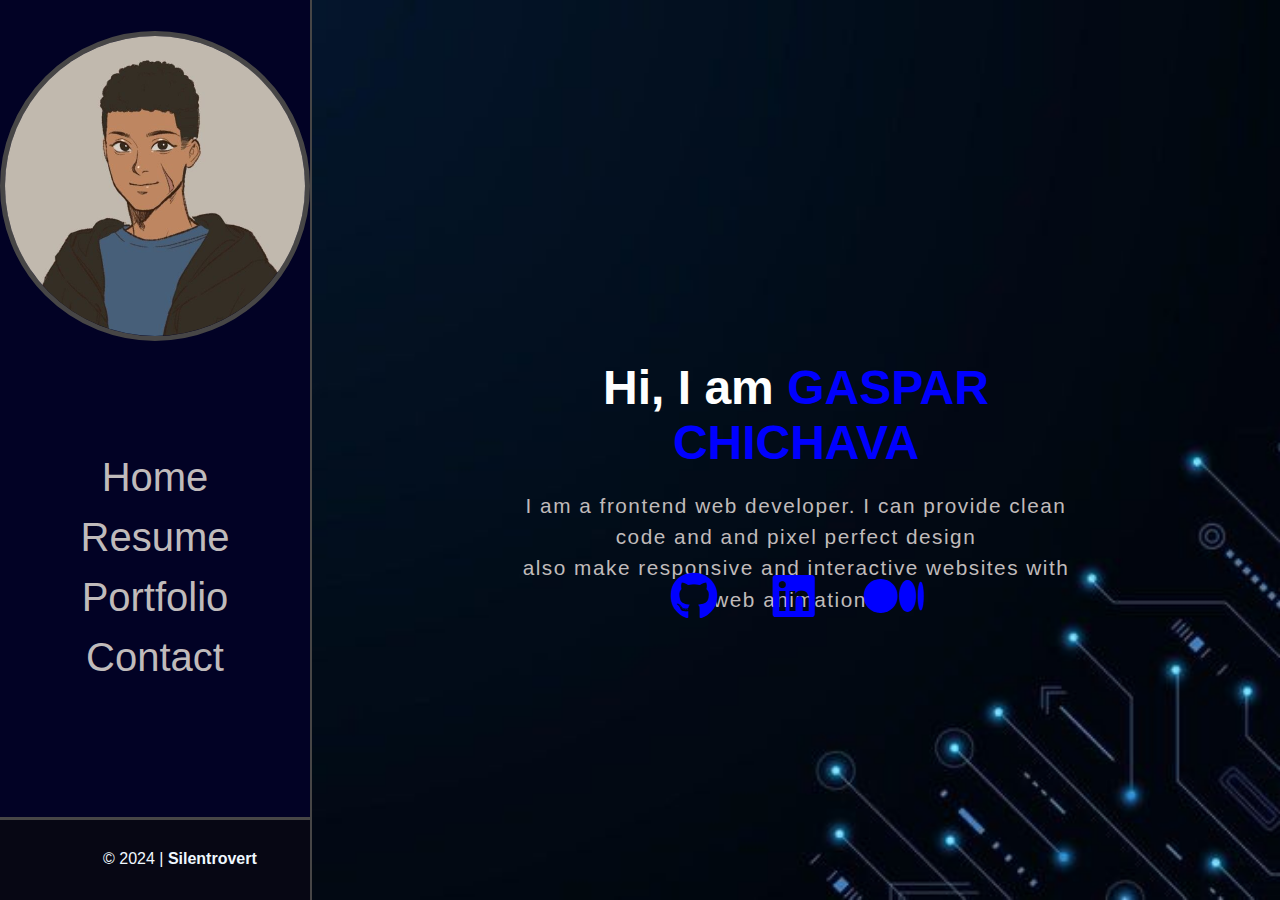
<file: index.html>
<!DOCTYPE html>
<html lang="en" class="index">
<head>
    <link rel="icon" href="/assets/pictures/favicon.ico" type="image/x-icon">
    <link rel="stylesheet" href="./code/style.css">
    <meta charset="UTF-8">
    <meta name="viewport" content="width=device-width, initial-scale=1.0">
    <title>Optimus</title>
</head>
<body>
    <div class="container">
        
        <div class="content">

            <div class="me">
                <img src="./assets/_ (1).jpeg" alt="" class="profile">
            </div>

            <div class="nav_links">
                <ul class="links">
                    <li><a href="./code/home.html" target="mainIframe">Home</a></li>
                    <!--
                        <li><a href="about.html" target="mainIframe">About</a></li>
                    -->
                    <li><a href="./code/resume.html" target="mainIframe">Resume</a></li>
                    <!--
                        
                    -->
                    <li><a href="./code/portfolio.html" target="mainIframe">Portfolio</a></li>
                    <li><a href="./code/contact.html" target="mainIframe">Contact</a></li>
                    
                </ul>
            </div>

            <footer style="width: 100%; background-color: rgb(7, 7, 20);height: 80px; margin-top: 90px; border-top: 3px solid rgb(71, 70, 70);">
                <p style="padding: 10px; margin-left: 10%;">
                    &copy 2024 | 
                    <span>Silentrovert</span>
                </p>
            </footer>

        </div>

        <div class="main">
            <iframe name="mainIframe" src="./code/home.html" frameborder="0"></iframe>
        </div>
    </div>

    <script>
        document.addEventListener('DOMContentLoaded', function() {
            const links = document.querySelectorAll('.links > li > a');
            
            links.forEach(link => {
                link.addEventListener('click', function() {
                    // Remove the active class from all links
                    links.forEach(link => link.classList.remove('active'));
                    
                    // Add the active class to the clicked link
                    this.classList.add('active');
                });
            });
        });
    </script>
</body>
</html>
</file>
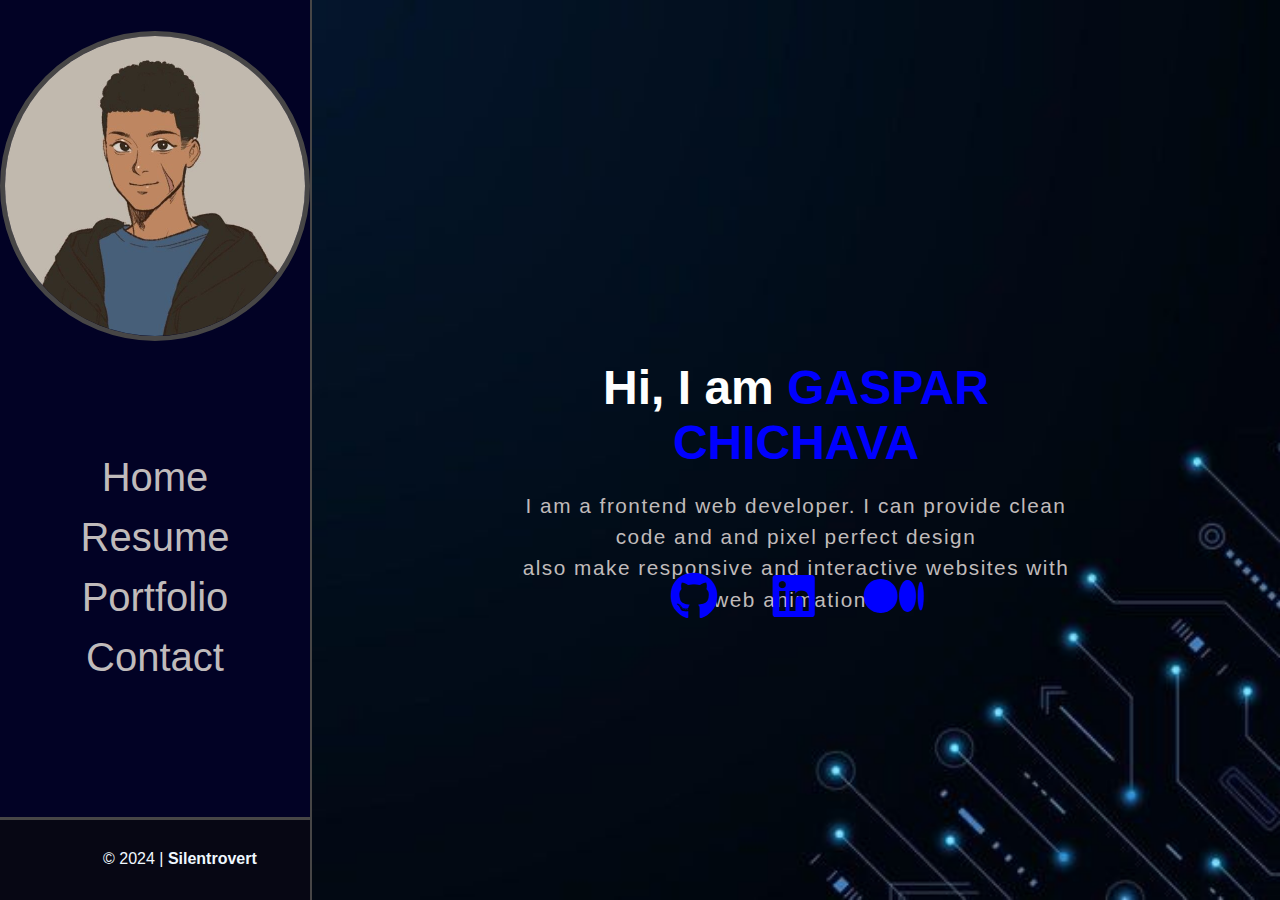
<file: code/index.html>
<!DOCTYPE html>
<html lang="en" class="index">
<head>
    <link rel="icon" href="/assets/pictures/favicon.ico" type="image/x-icon">
    <link rel="stylesheet" href="style.css">
    <meta charset="UTF-8">
    <meta name="viewport" content="width=device-width, initial-scale=1.0">
    <title>Optimus</title>
</head>
<body>
    <div class="container">
        
        <div class="content">

            <div class="me">
                <img src="../assets/_ (1).jpeg" alt="" class="profile">
            </div>

            <div class="nav_links">
                <ul class="links">
                    <li><a href="home.html" target="mainIframe">Home</a></li>
                    <!--
                        <li><a href="about.html" target="mainIframe">About</a></li>
                    -->
                    <li><a href="resume.html" target="mainIframe">Resume</a></li>
                    <li><a href="portfolio.html" target="mainIframe">Portfolio</a></li>
                    <li><a href="contact.html" target="mainIframe">Contact</a></li>
                    
                </ul>
            </div>

            <footer style="width: 100%; background-color: rgb(7, 7, 20);height: 80px; margin-top: 90px; border-top: 3px solid rgb(71, 70, 70);">
                <p style="padding: 10px; margin-left: 10%;">
                    &copy 2024 | 
                    <span>Silentrovert</span>
                </p>
            </footer>

        </div>

        <div class="main">
            <iframe name="mainIframe" src="home.html" frameborder="0"></iframe>
        </div>
    </div>

    <script>
        document.addEventListener('DOMContentLoaded', function() {
            const links = document.querySelectorAll('.links > li > a');
            
            links.forEach(link => {
                link.addEventListener('click', function() {
                    // Remove the active class from all links
                    links.forEach(link => link.classList.remove('active'));
                    
                    // Add the active class to the clicked link
                    this.classList.add('active');
                });
            });
        });
    </script>
</body>
</html>
</file>
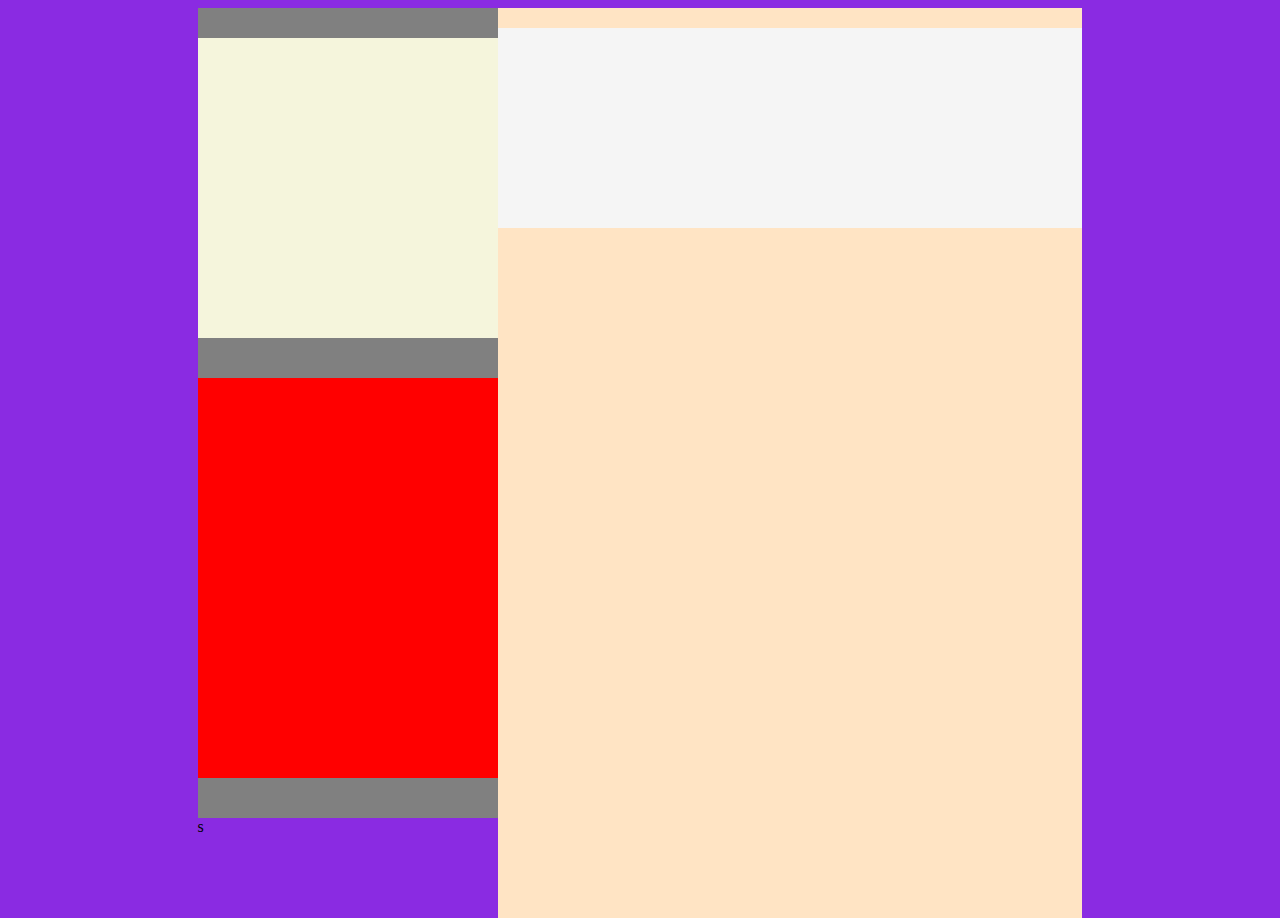
<file: .archives/code/index.html>
<!DOCTYPE html>
<html lang="en">
<head>
    <link rel="stylesheet" href="style.css">
    <meta charset="UTF-8">
    <meta name="viewport" content="width=device-width, initial-scale=1.0">
    <title>Gaspar Chichava</title>
</head>
<body>

    <div class="main">

        <div class="personal-info">
            <div class="prof">

                <div class="photo">

                </div>

                <div class="basic-info">

                </div>

                <div class="profiles">
                    s
                </div>

            </div>

        </div>

        <div class="background">
            <div class="headline">
                
            </div>
        </div>

    </div>













</body>
</html>
</file>
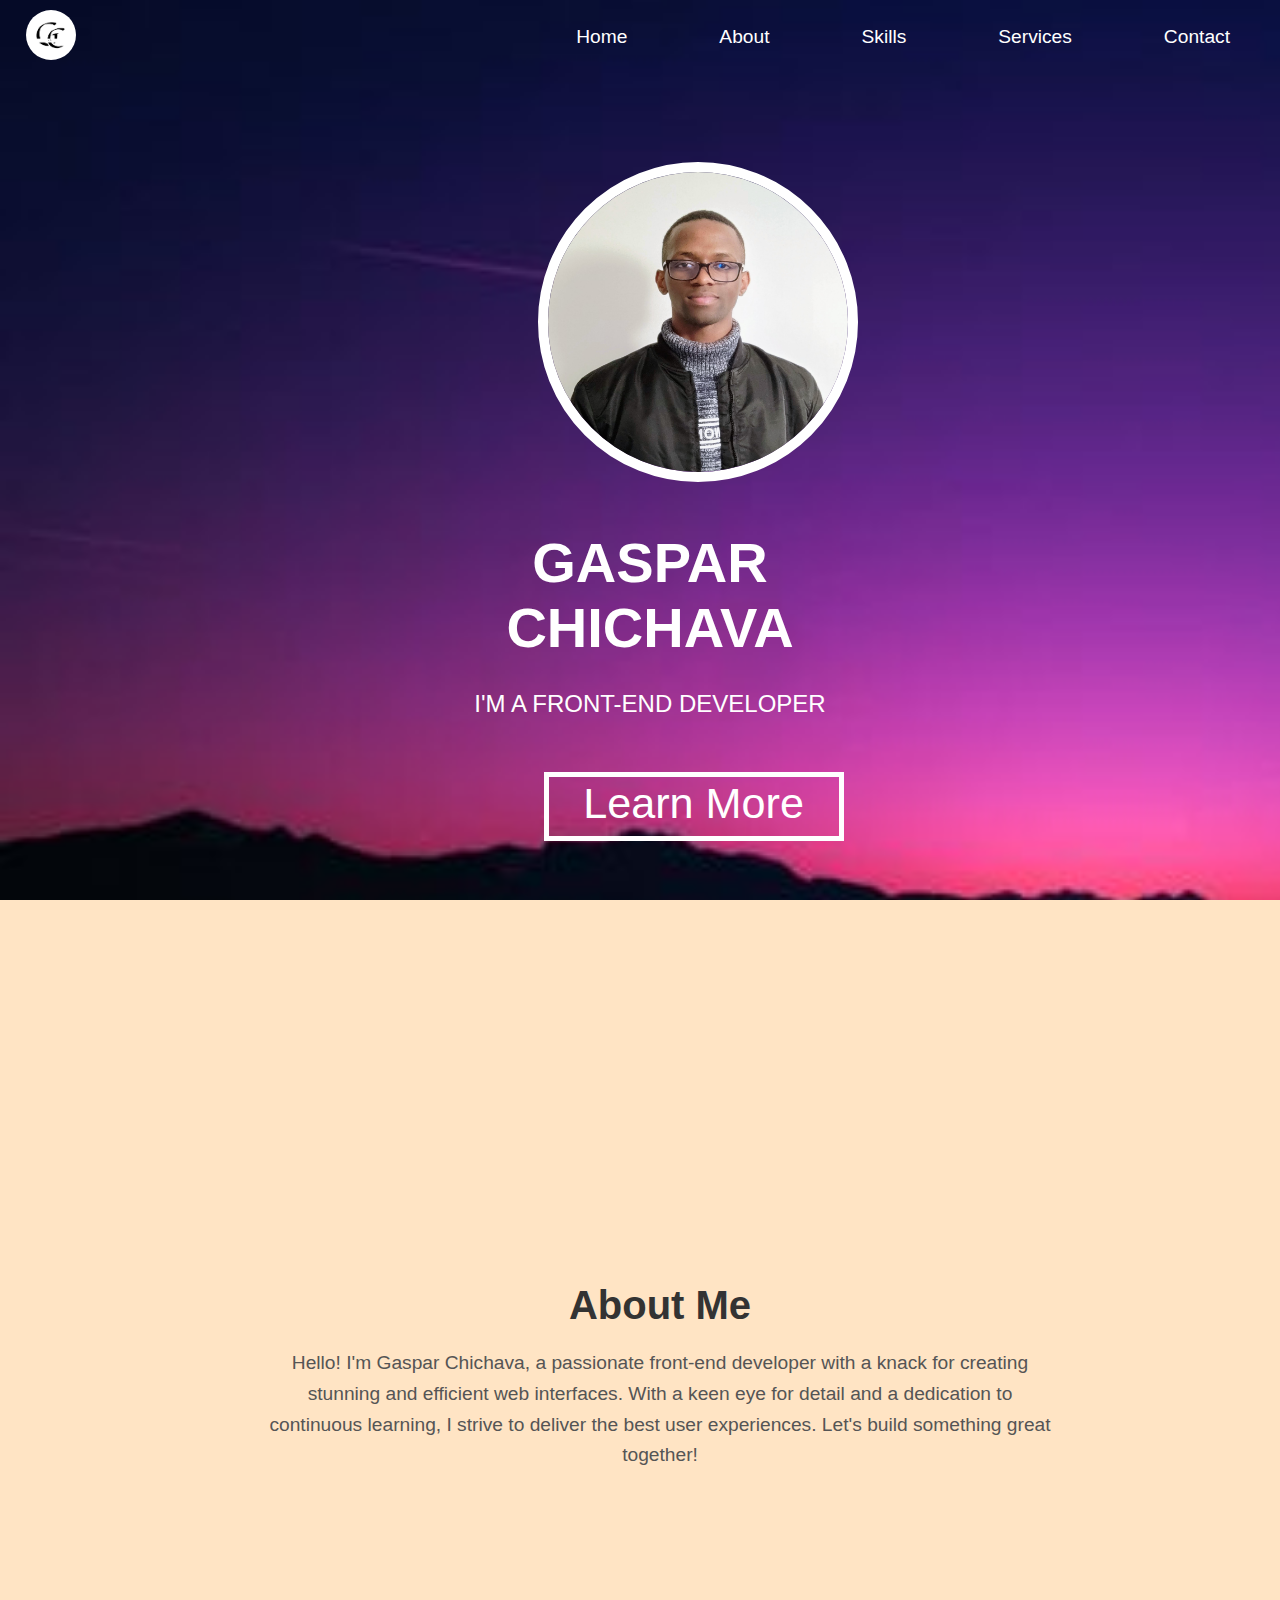
<file: .archives/code2/index.html>
<!DOCTYPE html>
<html lang="en">
<head>
    <link rel="stylesheet" href="styles.css">
    <meta charset="UTF-8">
    <meta name="viewport" content="width=device-width, initial-scale=1.0">
    <title>Gaspar</title>
</head>
<body>
    <!-- Intro Section -->
    <div class="home" id="home">
        <div class="nav">
            <img src="../assets/gc.png" alt="" class="logo">
            <ul class="nav_links">
                <li><a href="#home">Home</a></li>
                <li><a href="#about">About</a></li>
                <li><a href="#skills">Skills</a></li>
                <li><a href="#services">Services</a></li>
                <li><a href="#contact">Contact</a></li>
            </ul>
        </div>
        <div class="intro">
            <img src="../assets/img.jpg" alt="" class="profp">
            <div class="intro-stuff">
                <h1>Gaspar Chichava</h1>
                <p>I'm a front-end Developer</p>
                <div class="learn">
                    <a href="#about">Learn More</a>
                </div>
            </div>
        </div>
    </div>

    <!-- About Section -->
    <div class="about" id="about">
        <div class="about-content">
            <h2>About Me</h2>
            <p>Hello! I'm Gaspar Chichava, a passionate front-end developer with a knack for creating stunning and efficient web interfaces. With a keen eye for detail and a dedication to continuous learning, I strive to deliver the best user experiences. Let's build something great together!</p>
        </div>
    </div>
</body>
</html>
</file>
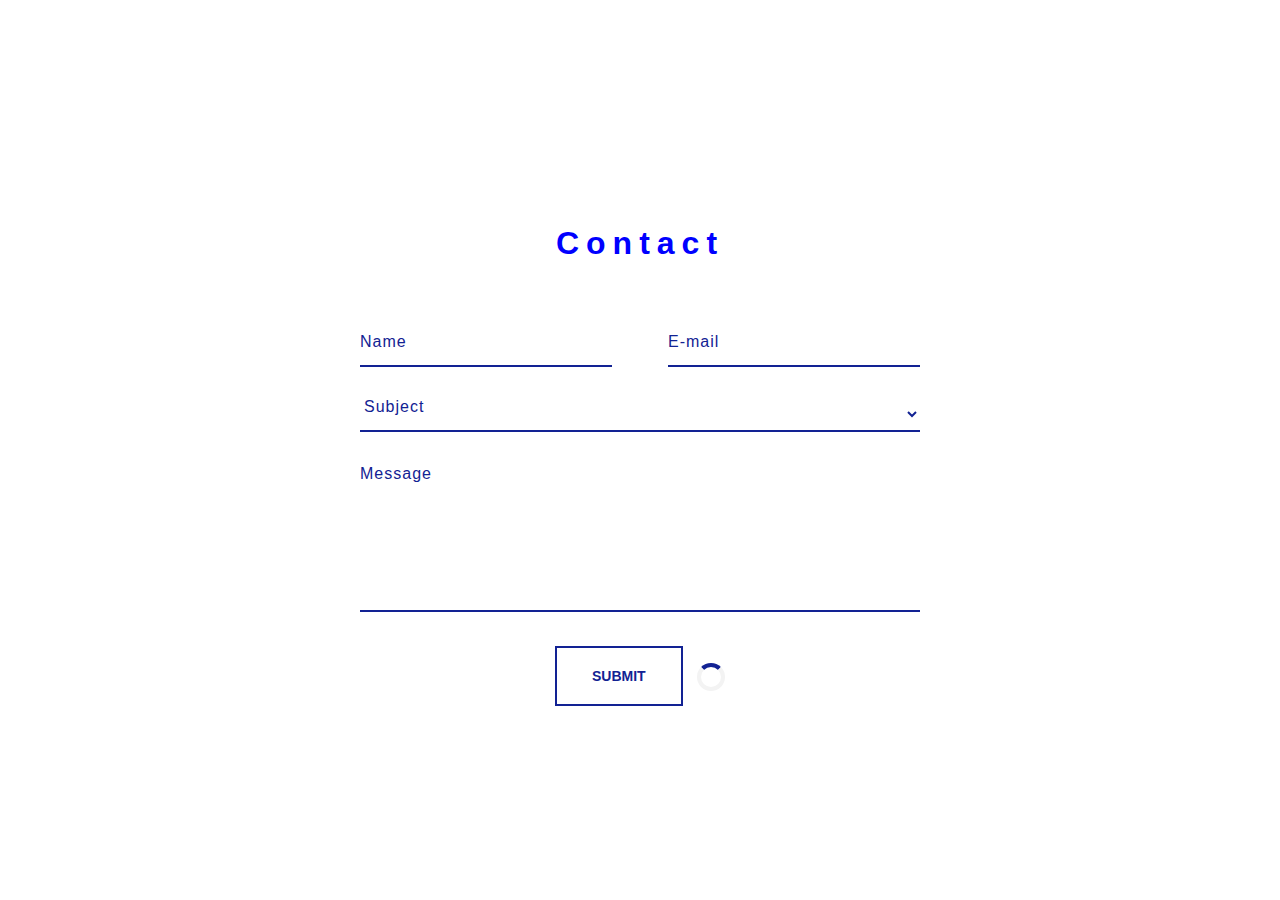
<file: code/contact.html>
<!DOCTYPE html>
<html lang="en">
<head>
    <meta charset="UTF-8">
    <meta name="viewport" content="width=device-width, initial-scale=1.0">
    <title>Contact Form</title>
    <style>
        html {
            font-family: Helvetica, sans-serif;
            -ms-text-size-adjust: 100%;
            -webkit-text-size-adjust: 100%;
        }

        .contact {
            padding: 10px;
        }

        button {
            overflow: visible;
        }

        button, select {
            text-transform: none;
        }

        button, input, select, textarea {
            color: blue;
            font: inherit;
            margin: 0;
        }

        input {
            line-height: normal;
        }

        textarea {
            overflow: auto;
        }

        #container {
            margin: 0 auto;
            max-width: 650px;
            max-height: 650px;
            position: relative;
            top: 20vh;
            width: 100%;
        }

        form {
            padding: 45px;
        }

        h2 {
            color: blue;
            font-size: 32px;
            font-weight: 700;
            letter-spacing: 7px;
            text-align: center;
        }

        .email {
            float: right;
            width: 45%;
        }

        input[type='text'], [type='email'], select, textarea {
            background: none;
            border: none;
            border-bottom: solid 2px #122293;
            color: #122293;
            font-size: 1.000em;
            font-weight: 400;
            letter-spacing: 1px;
            margin: 0em 0 1.875em 0;
            padding: 0 0 0.875em 0;
            width: 100%;
            -webkit-box-sizing: border-box;
            -moz-box-sizing: border-box;
            -ms-box-sizing: border-box;
            -o-box-sizing: border-box;
            box-sizing: border-box;
            -webkit-transition: all 0.3s;
            -moz-transition: all 0.3s;
            -ms-transition: all 0.3s;
            -o-transition: all 0.3s;
            transition: all 0.3s;
        }

        input[type='text']:focus, [type='email']:focus, textarea:focus {
            outline: none;
            padding: 0 0 0.875em 0;
        }

        .message {
            float: none;
        }

        .name {
            float: left;
            width: 45%;
        }

        select::-ms-expand {
            display: none;
        }

        .subject {
            width: 100%;
        }

        textarea {
            line-height: 150%;
            height: 150px;
            resize: none;
            width: 100%;
        }

        ::-webkit-input-placeholder {
            color: #122293;
        }

        #form_button {
            background: none;
            border: solid 2px #122293;
            color: #122293;
            cursor: pointer;
            display: inline-block;
            font-family: Helvetica, Arial, sans-serif;
            font-size: 14px;
            font-weight: bold;
            outline: none;
            padding: 20px 35px;
            text-transform: uppercase;
            -webkit-transition: all 0.3s;
            -moz-transition: all 0.3s;
            -ms-transition: all 0.3s;
            -o-transition: all 0.3s;
            transition: all 0.3s;
        }

        .submit {
            text-align: center;
        }

        #form_button:hover {
            background: #122293;
            color: #ffffff;
        }

        .message2{
            display: none;
            text-align: center;
            font-size: 20px;
            margin-top: 20px;
        }
        .success-message {
            color: green;
        }
        .error-message {
            color: red;
        }

        .loading {
            border: 4px solid #f3f3f3;
            border-radius: 50%;
            border-top: 4px solid #122293;
            width: 20px;
            height: 20px;
            animation: spin 2s linear infinite;
            display: inline-block;
        }
        @keyframes spin {
            0% { transform: rotate(0deg); }
            100% { transform: rotate(360deg); }
        }
        .submit .loading {
            margin-left: 10px;
            vertical-align: middle;
        }

    </style>
</head>
<body>
    <div class="contact">
        <div id="container">
            <h2>Contact</h2>
            <form id="contact_form" action="https://script.google.com/macros/s/AKfycbyB-jnFwlykZkvcv-hxHJTCPzD1kMRPuIn2e34nlS1ADlcsUSqUS8nkg9jAVrYfKvJh/exec" method="POST">
                <div class="name">
                    <input type="text" placeholder="Name" name="Name" id="name_input" required>
                </div>
                <div class="email">
                    <input type="email" placeholder="E-mail" name="Email" id="email_input" required>
                </div>
                <div class="subject">
                    <select name="Subject" id="subject_input" required>
                        <option disabled hidden selected>Subject</option>
                        <option>Just sayin' "hi"!</option>
                        <option>Quick question.</option>
                        <option>How about a commission?</option>
                    </select>
                </div>
                <div class="message">
                    <textarea name="Message" placeholder="Message" id="message_input" cols="30" rows="5" required></textarea>
                </div>
                <div class="submit">
                    <button type="submit" id="form_button">Submit</button>
                    <div class="loading" id="loading_spinner"></div>
                </div>
            </form>

            <div class="message2 success-message" id="success_message">Message submitted successfully! Redirecting to home page...</div>
            <div class="message2 error-message" id="error_message">Failed to submit message. Please verify your connection and try again.</div>
        </div>
    </div>


    <script>
        document.getElementById('contact_form').addEventListener('submit', function(event) {
            event.preventDefault();
            const formData = new FormData(this);
            const loadingSpinner = document.getElementById('loading_spinner');

            // Show the loading spinner
            loadingSpinner.style.display = 'inline-block';

            fetch('https://script.google.com/macros/s/AKfycbyB-jnFwlykZkvcv-hxHJTCPzD1kMRPuIn2e34nlS1ADlcsUSqUS8nkg9jAVrYfKvJh/exec', {
                method: 'POST',
                body: formData,
            })
            .then(response => response.json())
            .then(data => {
                document.getElementById('success_message').style.display = 'block';
                loadingSpinner.style.display = 'none';
                setTimeout(function() {
                    window.location.href = 'home.html';
                }, 4000);
            })
            .catch(error => {
                console.error('Error:', error);
                document.getElementById('error_message').style.display = 'block';
                loadingSpinner.style.display = 'none';
                setTimeout(function() {
                    document.getElementById('error_message').style.display = 'none';
                }, 4000);
            });
        });
    </script>
</body>
</html>
</file>
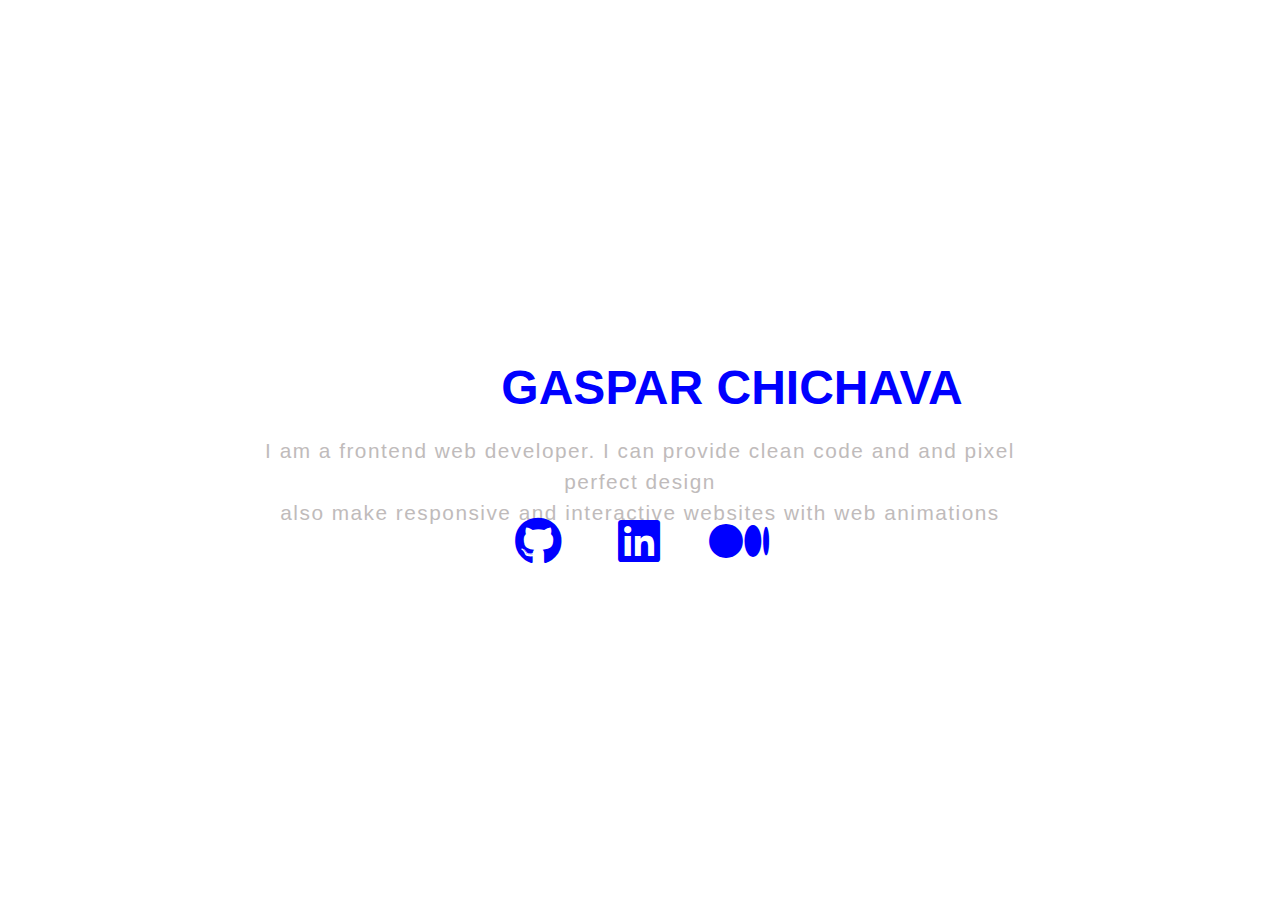
<file: code/home.html>
<!DOCTYPE html>
<html lang="en">
<head>
    <link rel="stylesheet" href="style.css">
    <meta charset="UTF-8">
    <meta name="viewport" content="width=device-width, initial-scale=1.0">
    <link rel="stylesheet" href="https://cdnjs.cloudflare.com/ajax/libs/font-awesome/6.4.0/css/all.min.css">
    <title>Document</title>
    <style>
        .icons{
            margin-top: 50px;
            display: flex;
            justify-content: center;
            align-items: baseline;
        }
        .link{
            height: 100px;
            width: 100px;
            border-radius: 35px;
            text-align: center;
            line-height: 80px;
        }

        a i {
            transition: all 0.3s linear;
        }

        a:hover i {
            transform: scale(1.5);
        }

        .fab{
            background-color: none;
            font-size: 3rem;
            margin-right: 3px;
            color: blue;
        }
    </style>
</head>
<body class="home-file">
    <div class="intro-fase">
        <h1>
            Hi, I am <span> Gaspar Chichava </span>
        </h1>
        <p>
            I am a frontend web developer. I can provide clean code and and pixel perfect design <br> also make responsive and interactive websites with web animations
        </p>
        <div class="icons">
            
                <a class="link" href="https://github.com/gasparc-101" target="_blank"><i class="fab fa-github fa-sm"></i></a>

                <a class="link" href="https://linkedin.com/in/gaspar-mario-chichava" target="_blank"><i class="fab fa-linkedin fa-sm"></i></a>

                <a class="link" href="https://medium.com/@gaspar.mario-chichava" target="_blank"><i class="fab fa-medium fa-sm"></i></a>
        </div>
    </div>
</body>
</html>
</file>
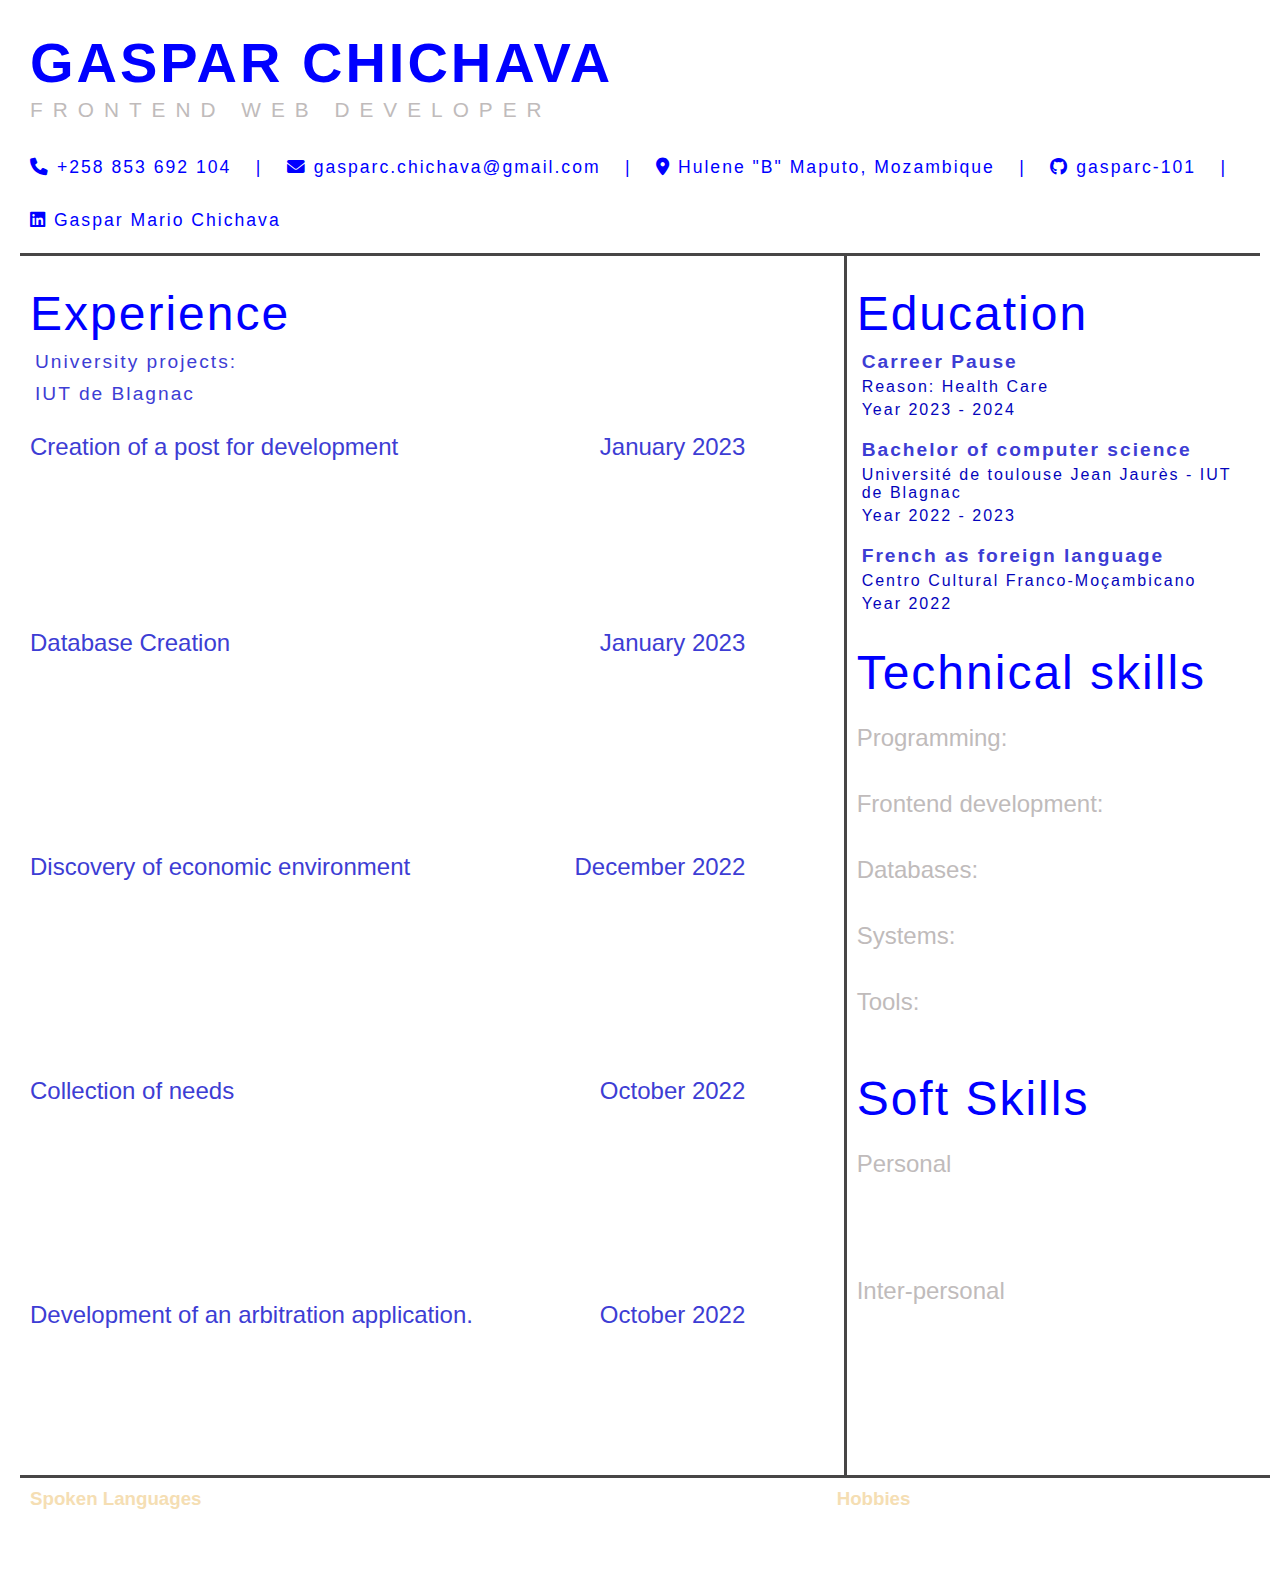
<file: code/resume.html>
<!DOCTYPE html>
<html lang="en" class="all-resume">
<head>
    <link rel="stylesheet" href="style.css">
    <meta charset="UTF-8">
    <meta name="viewport" content="width=device-width, initial-scale=1.0">
    <link rel="stylesheet" href="https://cdnjs.cloudflare.com/ajax/libs/font-awesome/6.0.0-beta3/css/all.min.css">
    <style>

        table {
                margin-left: 0px;
                margin-top: 20px;
                width: 90%;
                border-collapse: collapse;
            }
            th, td {
                padding: 8px;
                padding-left: 0;
                color: white;
            }
            th:first-child {
                text-align: left;
            }
            th:last-child {
                text-align: right;
            }
            th:first-child, th:last-child {
                font-size: 1.5rem;
                color: #3d3dd4;
                font-weight: lighter;
            }

            .listing > li {
                padding-top: 10px;
            }


            .last-list > li {
                margin-top: 10px;
                color: white;
                list-style: none;
                list-style-type: none;
                text-transform: capitalize;
            }

            .spacing {
                margin-top: 1.5rem;
            }

            
    </style>
    
</style>
    <title>Document</title>
</head>

<body class="all-resume">

<div class="resume-container">
    
    <div class="name-post-contact">
        <div class="lobster">
            <h1>
                Gaspar Chichava
            </h1>
            <p>
                Frontend Web Developer
            </p>

            <ul class="contact-info">
                <li><i class="fas fa-phone"></i> <a href="tel:+258843692104" target="_blank">+258 853 692 104</a></li>
                <li>|</li>
                <li><i class="fas fa-envelope"></i> <a href="mailto:gasparc.chichava@gmail.com?subject=Subject%20Here&body=Message%20body" target="_blank">gasparc.chichava@gmail.com</a></li>
                <li>|</li>
                <li><i class="fas fa-map-marker-alt"></i> Hulene "B" Maputo, Mozambique</li>
                <li>|</li>
                <li><i class="fab fa-github"></i> <a href="https://github.com/gasparc-101" target="_blank">gasparc-101</a></li>
                <li>|</li>
                <li><i class="fab fa-linkedin"></i> <a href="https://linkedin.com/in/gaspar-mario-chichava" target="_blank">Gaspar Mario Chichava</a></li>
                <li></li>
            </ul>

        </div><!--
            <hr style="position: relative; top: 35px; color: #c0bbbb;">>
        -->
       
    </div>

    <div class="experience-projects ">
        <h2>
            Experience
        </h2>
        <p class="sub-a">
            University projects:
        </p>
        <p class="sub-b">
            IUT de Blagnac
        </p>

        <table>
            <thead>
                <tr>
                    <th>Creation of a post for development</th>
                    <th>January 2023</th>
                </tr>
            </thead>
            <tbody>
                <tr>
                    <td colspan="2">
                        <ul style="list-style: none; list-style-type: none;" class="listing">
                            <li>
                                Instalation of a virtual machine (VirtualBox, Linux Ubuntu 22.04 LTS)
                            </li>

                            <li>
                               Access rights setting
                            </li>
                            <li>
                                Installing Proggrams using Shell  Scripting
                            </li>
                            <li>
                                Multilingual Team (French and English speakers)
                            </li>
                        </ul>
                    </td>
                </tr>
            </tbody>
        </table>

        <table class="spacing">
            <thead>
                <tr>
                    <th>Database Creation</th>
                    <th>January 2023</th>
                </tr>
            </thead>
            <tbody>
                <tr>
                    <td colspan="2">
                        <ul style="list-style: none; list-style-type: none;" class="listing">
                            <li>
                                Usage of a given pdf description
                            </li>

                            <li>
                                Analyse the Specifications
                            </li>
                            <li>
                                Creation of Data Dictionary
                            </li>
                            <li>
                                Manage databases using SQL commands
                            </li>
                            <li>
                                Multilingual Team (French and English speakers)
                            </li>
                        </ul>
                    </td>
                </tr>
            </tbody>
        </table>

        <table class="spacing">
            <thead>
                <tr>
                    <th>Discovery of economic environment</th>
                    <th>December 2022</th>
                </tr>
            </thead>
            <tbody>
                <tr>
                    <td colspan="2">
                        <ul style="list-style: none; list-style-type: none;" class="listing">
                            <li>
                                Finding two companies
                            </li>
                            <li>
                                conduct researches related to their economic activities
                            </li>

                            <li>
                                Gathering of their RSE practices
                            </li>
                            <li>
                                Creation of a contrast of the practices of both companies
                            </li>
                            <li>
                                Multilingual Team (French and English speakers)
                            </li>
                        </ul>
                    </td>
                </tr>
            </tbody>
        </table>
        
        <table class="spacing">
            <thead>
                <tr>
                    <th>Collection of needs</th>
                    <th>October 2022</th>
                </tr>
            </thead>
            <tbody>
                <tr>
                    <td colspan="2">
                        <ul style="list-style: none; list-style-type: none;" class="listing">
                            <li>
                                Finding a company (Berger-Levrault)
                            <li>
                                Contact the company representative
                            </li>
                            <li>
                                Analyse their activities and enviroment
                            </li>
                            <li>
                                Collect their needs and propose the solution along with uml diagrams
                            </li>
                            <li>
                                Multilingual Team (French and English speakers)
                            </li>
                        </ul>
                    </td>
                </tr>
            </tbody>
        </table>

        <table class="spacing">
            <thead>
                <tr>
                    <th>Development of an arbitration application.</th>
                    <th>October 2022</th>
                </tr>
            </thead>
            <tbody>
                <tr>
                    <td colspan="2">
                        <ul style="list-style: none; list-style-type: none;" class="listing">
                            <li>
                                Goal: assistance in analyzing the results of a canoeing competition.
                            </li>
    
                            <li>
                                Developed in Java
                            </li>
                            <li>
                                Software used: BlueJ
                            </li>
                            <li>
                                Multilingual Team (French and English speakers)
                            </li>
                        </ul>
                    </td>
                </tr>
            </tbody>
        </table>
        <!--
            <p class="sub">
            Personal Projects:
        </p>
        
        -->
    </div>


    <div class="education-skills">
        <h2>
            Education
        </h2>
         <h3 class="sub">
            Carreer Pause
         </h3>
         <p class="sub2">
            Reason: Health Care
         </p>
         <p class="sub3">
            Year 2023 - 2024
         </p>
        <h3 class="sub" style="margin-top: 20px;">
            Bachelor of computer science
        </h3>
        <p class="sub2 center1"> Université de toulouse Jean Jaurès - IUT de Blagnac </p>
        <p class="sub3 center1">Year 2022 - 2023</p>

        <h3 class="sub" style="margin-top: 20px;">
            French as foreign language
        </h3>
        <p class="sub2 center1"> Centro Cultural Franco-Moçambicano</p>
        <p class="sub3 center1"> Year 2022</p>

        <h2 class="skills beta">
            Technical skills
        </h2>
        
        <h3 class="skills-list-headers">
            Programming:
        </h3>
        <p class="list">
            Python, Javascript
        </p>
        <h3 class="skills-list-headers"> Frontend development:</h3>
        <p class="list">HTML5, CSS3</p>

        <h3 class="skills-list-headers">Databases:</h3>
        <p class="list">Oracle SQL, MySQL</p>
        <h3 class="skills-list-headers">
            Systems:
        </h3>
        <p class="list">
            Windows 10, Linux-Ubuntu (Command Line Interface)
        </p>
        <h3 class="skills-list-headers">
            Tools:
        </h3>
        <p class="list">
            Pycharm, VSCode, Git & Github
        </p>
        <h2 class="skills beta">
            Soft Skills
        </h2>
       
            <h3 class="skills-list-headers">
                Personal
            </h3>
            <ul class="last-list">
                <li>Curiosity</li>
                <li>Imagination</li>
                <li>Methodic person</li>
            </ul>
            
            <h3 class="skills-list-headers">
                Inter-personal
            </h3>
            <ul class="last-list">
            <li>
                comunicative
            </li>
            <li>
                indempendent
            </li>
            <li>
                Responsible
            </li>
        </ul>
    
    </div>

    <div class="more-info">
        <ul class="first head">
            <h3>Spoken Languages</h3>
            <li>Portuguese</li>
            <li>English</li>
            <li>French</li>
        </ul>

        <ul class="second head">
            <h3>Hobbies</h3>
            <li>Hiking</li>
            <li>Chess</li>
            <li>Writing</li>
        </ul>

    </div>


</div>
</body>
</html>
</file>
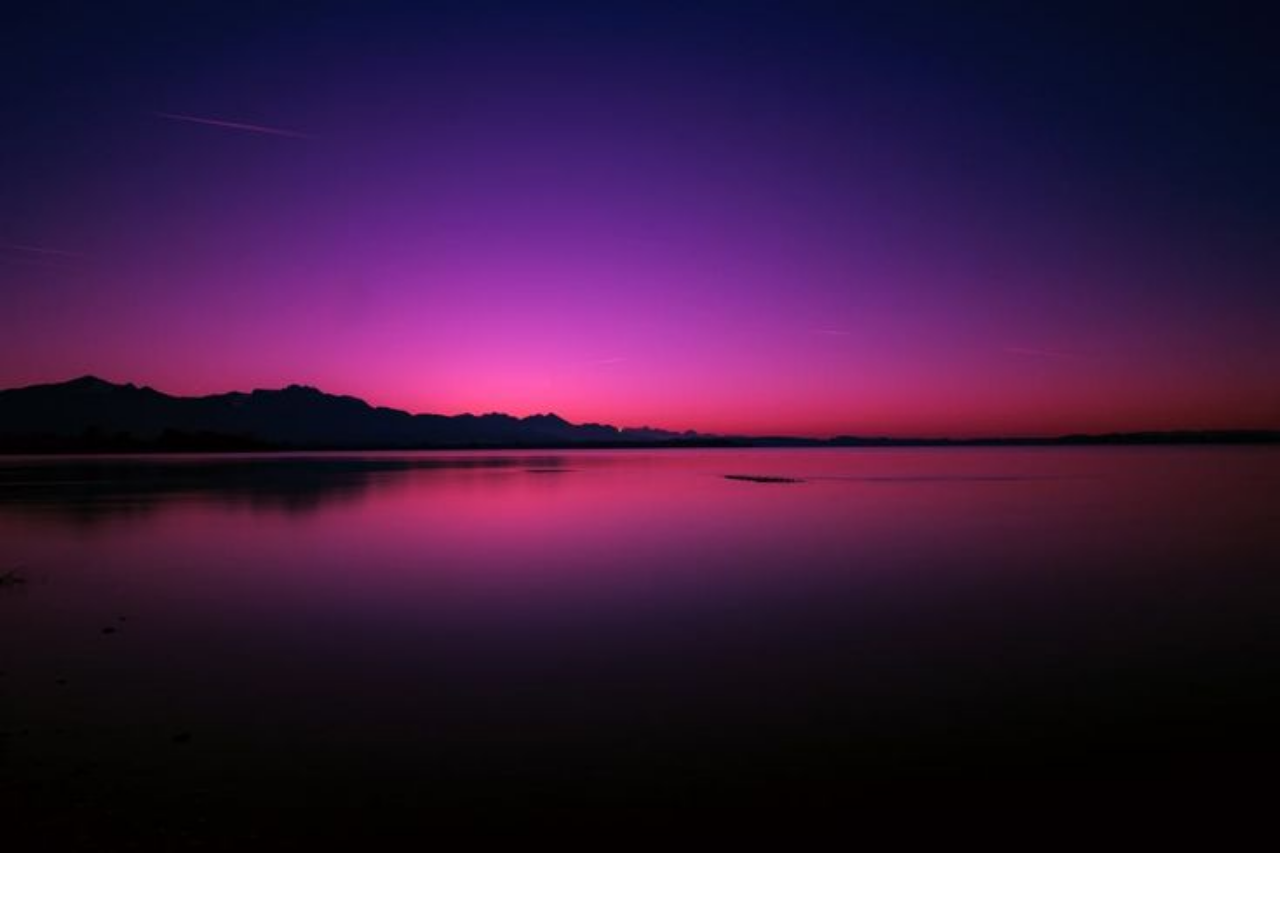
<file: .archives/code2/grid.html>
<!DOCTYPE html>
<html lang="en">
<head>
    <link rel="stylesheet" href="styles.css">
    <meta charset="UTF-8">
    <meta name="viewport" content="width=device-width, initial-scale=1.0">
    <title>Document</title>
</head>
<body>
    <div class="container" id="about">
        <div class="photo">
    
        </div>
    
        <div class="content">
    
        </div>
    </div>
</body>
</html>
</file>
<file: code/style.css>
* {
    margin: 0;
    padding: 0;
    font-family: 'Segoe UI', Tahoma, Geneva, Verdana, sans-serif;
}

::-webkit-scrollbar {
    display: none;
}

.index {
    overflow: hidden;
}

.container {
    display: grid;
    grid-template-columns: 1fr 4fr;
    grid-template-rows: 100vh;
}

.content {
    border-right: 2px solid rgb(71, 70, 70);
    display: flex;
    flex-direction: column;
    align-items: center;
    background-color: rgb(2, 2, 37);
    justify-content: space-between;
}

.profile {
    margin-top: 10%;
    height: 300px;
    width: 300px;
    border-radius: 50%;
    border: 5px solid rgb(71, 70, 70);
}

.nav_links {
    margin-top: 3rem;
    display: flex;
    flex-direction: column;
    justify-content: center;
}

.links > li {
    font-size: 2.5rem;
    text-align: center;
    margin-top: 15px;
    list-style-type: none;
    list-style: none;
}

.links > li > a {
    color: rgb(192, 187, 187);
    text-decoration: none;
    position: relative;
    display: inline-block;
    min-width: 200px;
}

.links > li > a::after {
    content: '';
    position: absolute;
    width: 0;
    height: 2px;
    background: blue;
    left: 50%;
    bottom: -2px;
    transition: width 0.3s ease, left 0.3s ease;
    transform: translateX(-50%);
}

.links > li > a:hover::after, .links > li > a.active::after {
    width: 100%;
    left: 50%;
    transform: translateX(-50%);
}

.content > footer {
    align-self: flex-end;
}

.content > footer > p {
    position: relative;
    top: 20px;
    left: 20%;
    color: aliceblue;
}

.content > footer > p > span {
    font-weight: bolder;
}

.main {
    position: relative;
}

.main iframe {
    position: absolute;
    top: 0;
    left: 0;
    width: 100%;
    height: 100%;
    border: none;
    background-image: url(../assets/bettera.jpeg);
    background-position: center;
    background-repeat: no-repeat;
    background-size: cover;
    
    
}

.home-file {
    display: flex;
    justify-content: center;
}

.intro-fase {
    height: 3rem;
    width: 60%;
    color: white;
    text-align: center;
    position: absolute;
    top: 40%;
}

.intro-fase > h1 {
    font-size: 3rem;
    letter-spacing: 3;
    margin-bottom: 20px;
    font-weight: bolder;
}

.intro-fase > h1 > span {
    color: blue;
    text-transform: uppercase;
}

.intro-fase > p {
    height: 2rem;
    font-size: 1.3rem;
    line-height: 1.5;
    letter-spacing: 1.5px;
    color: rgb(192, 187, 187);
}


.all-resume {
    height: 100%;
    margin: 10px;
}

.resume-container {
    display: grid;
    grid-template-columns: 4fr 2fr;
    grid-template-rows: 1fr 3.5fr, 1fr;
    height: 100%;
}

.name-post-contact {
    grid-column: 1 / -1;
    padding: 10px;
}

.name-post-contact > .lobster > h1 {
    letter-spacing: 3px;
    font-size: 3.5rem;
    color: blue;
    text-transform: uppercase;
    margin-bottom: 5px;
}

.name-post-contact > .lobster > p {
    font-size: 1.3rem;
    text-transform: uppercase;
    letter-spacing: 10px;
    line-height: 1;
    color: rgb(192, 187, 187);
}

.name-post-contact > .lobster > .contact-info {
    list-style: none;
    position: relative;
    top: 20px;
    color: rgb(92, 92, 170);
}

.name-post-contact > .lobster > .contact-info > li {
    display: inline;
    margin-right: 20px;
    letter-spacing: 2px;
    font-size: 1.1rem;
    line-height: 3;
    color: blue;
}

.name-post-contact > .lobster > .contact-info > li > a {
    text-decoration: none;
    position: relative;
    color: blue;
}

.name-post-contact > .lobster > .contact-info > li > a::after{
    content: '';
    position: absolute;
    left: 50%; /* Position from the center */
    bottom: -2px;
    width: 0; /* Start with zero width */
    height: 2px;
    background-color: blue; /* Color of the underline */
    transition: width 0.3s ease, left 0.3s ease; /* Smooth transition */
}

.name-post-contact > .lobster > .contact-info > li > a:hover::after {
    left: 0; /* Start from the left */
    width: 100%; /* Full width on hover */
}



.experience-projects,
.education-skills {
    margin-top: 2%;
    padding: 10px;
    border-top: 3px solid rgb(71, 70, 70);
}

.experience-projects {
    border-right: 3px solid rgb(71, 70, 70);
}

.experience-projects > h2,
.education-skills > h2 {
    font-size: 3rem;
    color: blue;
    letter-spacing: 2px;
    font-weight: lighter;
    margin-top: 20px;
}

.experience-projects > .sub-a,
.experience-projects > .sub-b,
.sub {
    margin-top: 10px;
    color: #3d3dd4;
    letter-spacing: 2px;
    padding-left: 5px;
    font-size: 1.2rem;
}

.experience-projects > .sub,
.sub2,
.sub3 {
    margin-top: 5px;
    color: #0404bb;
    letter-spacing: 2px;
    padding-left: 5px;
    font-size: 1rem;
}

.education-skills {
    margin-top: 4%;
}

.education-skills > .skills {
    margin-top: 2rem;
    margin-bottom: 1.5rem;
}

.education-skills > .skills-list-headers {
    color: #c0bbbb;
    font-size: 1.5rem;
    margin-top: 15px;
    font-weight: lighter;
}

.education-skills > .list {
    padding-top: 5px;
    color: white;
    padding-left: 0;
}

.education-skills > .beta {
    text-align: left;
}

.education-skills > h2,
.sub,
.sub2,
.sub3,
.center1 {
    text-align: left;
}

.more-info {
    width: 100%;
    border-top: 3px solid rgb(71, 70, 70);
    grid-column: 1 / -1;
    padding-left: 10px;
    display: flex;
    justify-content: space-between;
}

.more-info > .first {
    margin-left: 0;
}

.more-info > .second {
    margin-right: 29%;
}

.more-info > .head {
    margin-top: 10px;
}

.more-info > .head > h3 {
    color: wheat;
    margin-bottom: 10px;
}

.more-info > .head > li {
    margin-top: 5px;
    list-style: none;
    color: white;
}
</file>
<file: .archives/code/style.css>
body{
    display: flex;
    justify-content: center;
    background-color: blueviolet;
}

.main {
    height: 100vh;
    width: 70%;
    display: grid;
    grid-template-columns: 1fr 2.5fr;
}

.personal-info {
    background-color: gray;
}

.prof {
   display: flex;
   flex-direction: column;
   align-items: center;
   gap: 40px;
}

.photo{
    background-color: beige;
    height: 300px;
    width: 300px;
    margin-top: 10%;
}

.basic-info{
    background-color: red;
    height: 400px;
    width: 300px;
}

.profiles {
    height: 100px;
    width: 300px;
    background-color: blueviolet;
}

.background{
    background-color: bisque;
}

.headline{
    margin-top: 3.5%;
    background-color: whitesmoke;
    height: 200px;
    width: auto;
}
</file>
<file: .archives/code2/styles.css>
body {
    margin: 0;
    padding: 0;
    background-image: url(../assets/aurora.jpeg);
    height: 100%;
    width: 100%;
    background-repeat: no-repeat;
    background-size: cover;
    font-family: 'Lucida Sans', 'Lucida Sans Regular', 'Lucida Grande', 'Lucida Sans Unicode', Geneva, Verdana, sans-serif;
    overflow-x: hidden; /* Prevent horizontal scroll */
}

.logo {
    height: 50px;
    width: 50px;
    border-radius: 50%;
}

.nav {
    margin-left: 2%;
    padding-top: 10px;
    margin-right: 20px;
    display: flex;
    gap: 2rem;
    justify-content: space-between;
}

.nav_links {
    list-style: none;
    align-items: center;
    display: flex;
    gap: 2rem;
}

.nav_links > li {
    display: inline-block;
    padding: 0 30px;
}

.nav_links > li > a {
    color: white;
    text-decoration: none;
    font-size: 1.2rem;
}

.home {
    height: 100vh; /* Changed from 100% to 100vh */
}

.intro {
    height: 80vh;
    width: 40%;
    position: absolute;
    top: 10%;
    left: 30%;
}

.intro > .profp {
    height: 300px;
    width: 300px;
    border: 10px solid white;
    border-radius: 50%;
    position: absolute;
    top: 10%;
    left: 30%;
    text-align: center;
}

.intro-stuff {
    padding: 10px;
    margin-top: 20px;
    color: white;
    height: 40vh;
    width: 100%;
    position: absolute;
    top: 400px;
    align-items: center;
}

.intro-stuff > h1 {
    text-align: center;
    font-size: 3.5rem;
    margin: 10px;
    text-transform: uppercase;
}

.intro-stuff > p {
    margin-top: 30px;
    text-align: center;
    font-size: 1.5rem;
    text-transform: uppercase;
}

.intro-stuff > .learn {
    margin-top: 30px;
    position: absolute;
    left: 30%;
    height: 3.7rem;
    width: 290px;
    border: 5px solid white;
    text-align: center;
    padding: 0;
}

.intro-stuff > .learn > a {
    font-size: 2.7rem;
    text-decoration: none;
    color: white;
    position: relative;
    top: 3%;
}

/* About Section */
.about {
    background-color: bisque;
    min-height: 100vh; /* Changed from height to min-height */
    width: 100%;
    display: flex;
    align-items: center;
    justify-content: center;
    padding: 20px;
}

.about-content {
    max-width: 800px;
    text-align: center;
}

.about-content > h2 {
    font-size: 2.5rem;
    margin-bottom: 20px;
    color: #333;
}

.about-content > p {
    font-size: 1.2rem;
    color: #555;
    line-height: 1.6;
}
</file>
